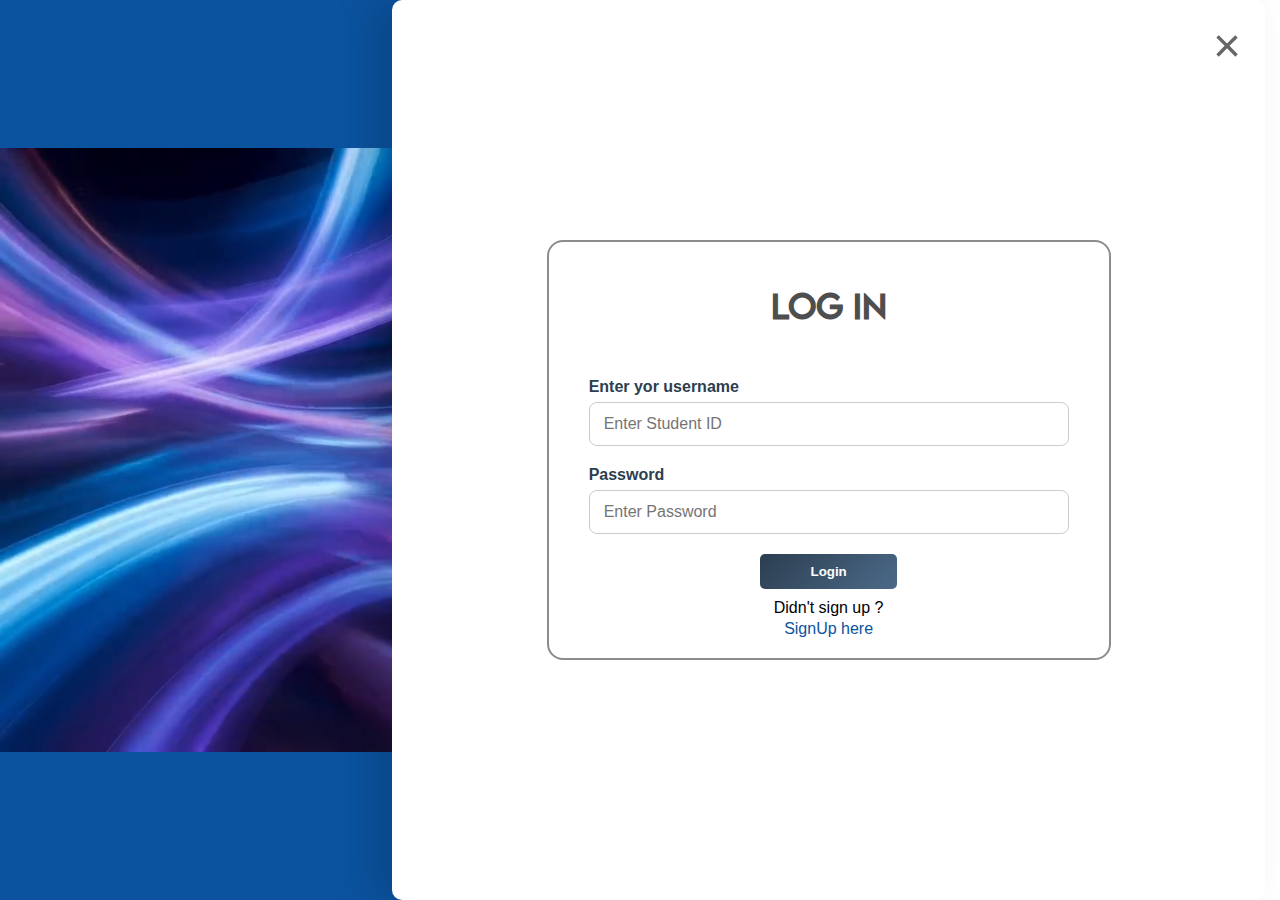
<file: Pages/Dashboard.html>
<!DOCTYPE html>
<html lang="en">
<head>
    <meta charset="UTF-8">
    <meta name="viewport" content="width=device-width, initial-scale=1.0">
    <title>Document</title>
    <style>
        h1{
            font-size: 100px;
            font-family: Arial, Helvetica, sans-serif;
        }
    </style>
</head>
<body>
    <h1 id="welcomeText"></h1>
</body>
<script>
// Get logged-in user
const currentUser = localStorage.getItem("currentUser");

// Protect dashboard
if (!currentUser) {
  window.location.href = "login.html";
}

// Display username
document.getElementById("welcomeText").textContent =
  `Welcome, ${currentUser}!`;
</script>
</html>
</file>
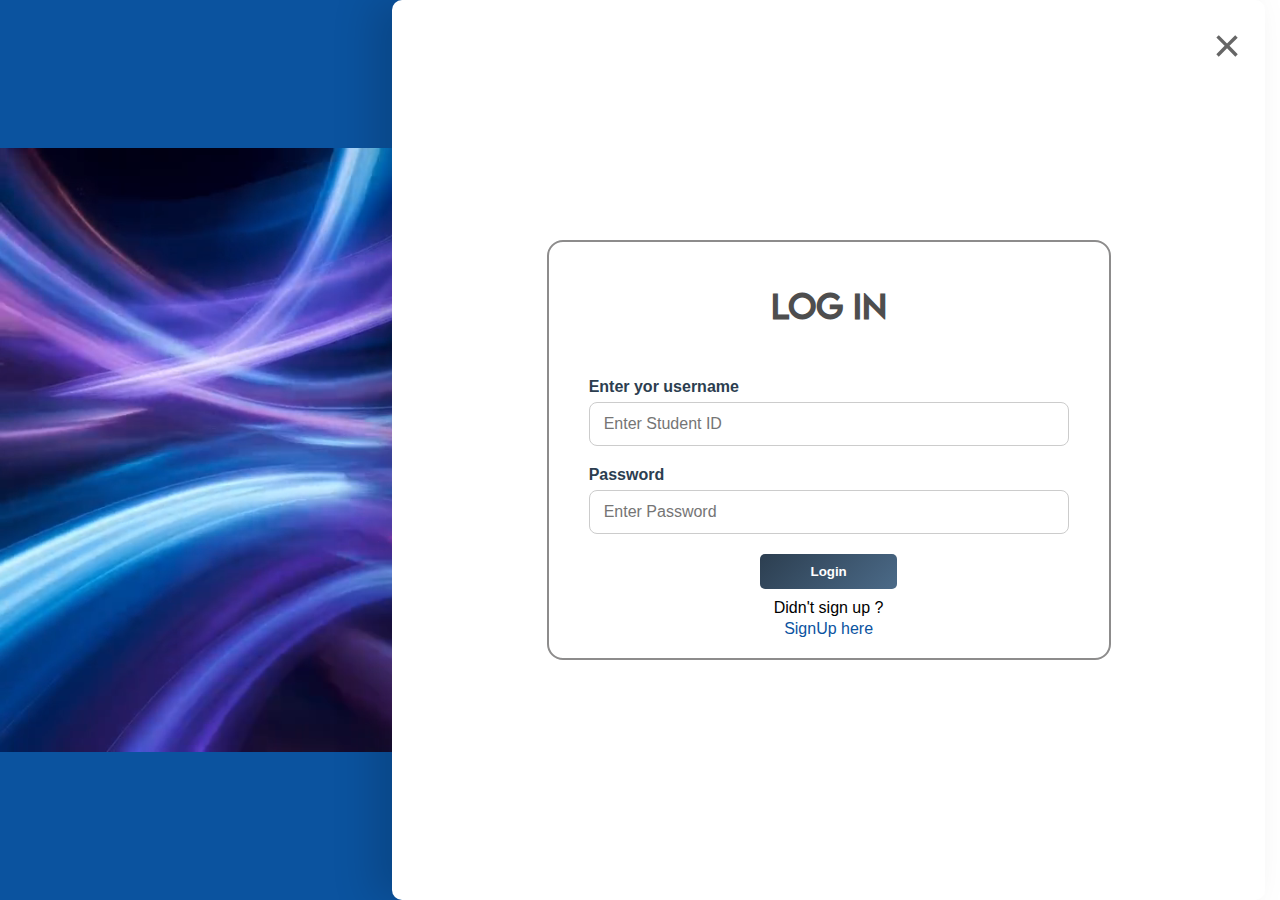
<file: Pages/login.html>
<!doctype html>
<html lang="en">

<head>
    <meta charset="UTF-8" />
    <meta name="viewport" content="width=device-width, initial-scale=1.0" />
    <title>Log In</title>
    <link rel="stylesheet" href="../css/login.css" />
</head>

<body>
    <div id="log-Modal">
        <div class="left-side">
            <video autoplay muted loop playsinline>
                <source src="../Assets/img/ab.mp4" type="video/mp4" />
            </video>
        </div>
        <div class="right-side">
            <div id="Modal-content" class="form">
                <span class="close-btn" id="closebtn">&times;</span>
                <h1>
                    Log In
                </h1>
                <form id="loginForm">
                    <div class="form-group">
                        <label id="userLabel" for="username">Enter yor username</label>
                        <input type="text" id="username" placeholder="Enter Student ID" required>
                    </div>
                    <div class="form-group">
                        <label for="password">Password</label>
                        <input type="password" id="password" placeholder="Enter Password" required>
                    </div>
                    <p id="errorMessage" class="error"></p>
                    <p id="SMessage" class="Success"></p>
                    <button type="submit" class="btn" id="submitBtn">Login</button>
                </form>
                <div id="signup-con">
                    <p>Didn't sign up ?</p>
                    <a href="signup.html"> SignUp here</a>
                </div>
            </div>
        </div>
    </div>
    <script src="../js/loginPage.js"></script>
</body>


</html>
</file>
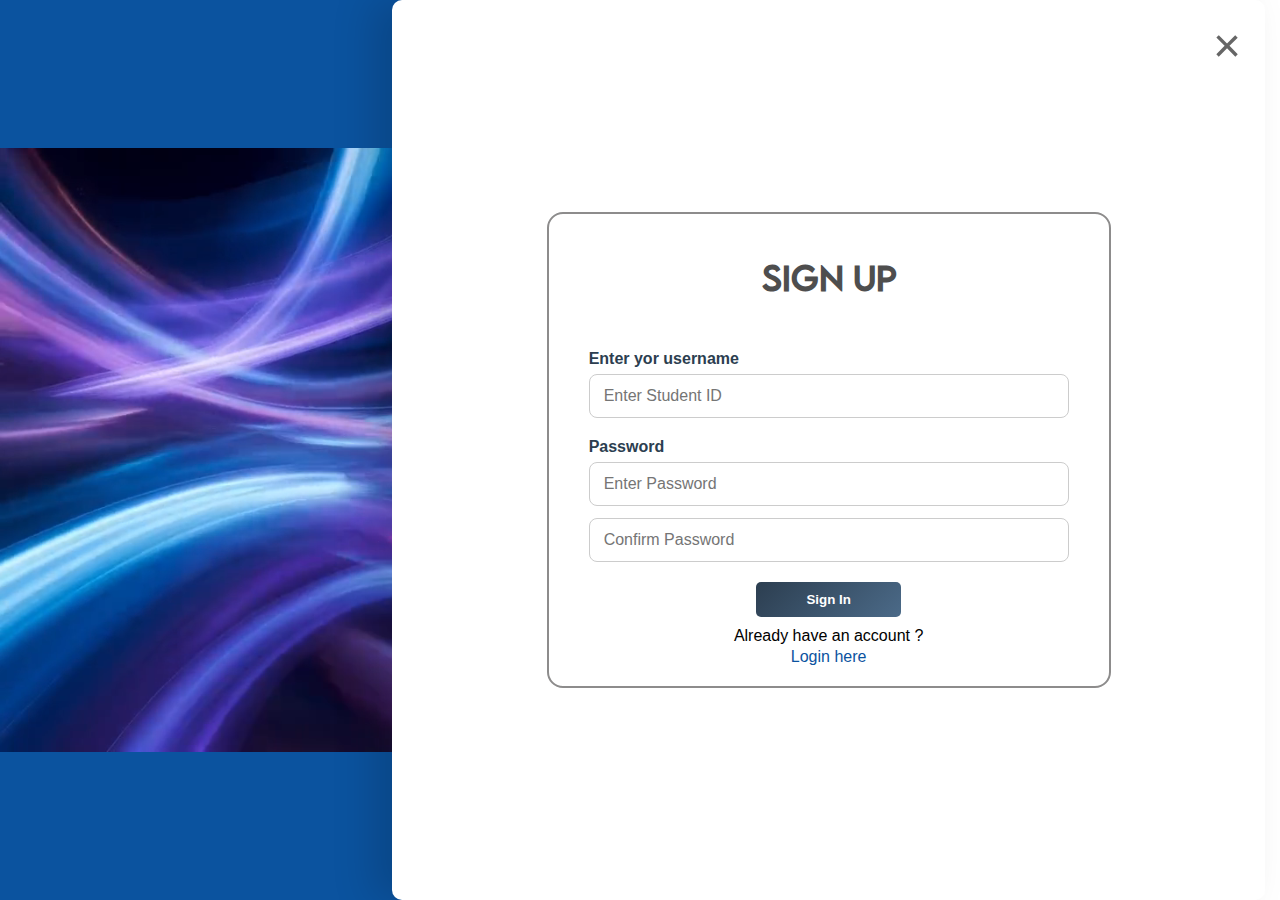
<file: Pages/signup.html>
<!doctype html>
<html lang="en">

<head>
    <meta charset="UTF-8" />
    <meta name="viewport" content="width=device-width, initial-scale=1.0" />
    <title>Log In</title>
    <link rel="stylesheet" href="../css/login.css" />
</head>
<body>
    <div id="log-Modal">
        <div class="left-side">
              <video autoplay muted loop playsinline>
                <source src="../Assets/img/ab.mp4" type="video/mp4" />
            </video>
        </div>
        <div class="right-side">
            <div id="Modal-content" class="form">
                <span class="close-btn" id="closebtn">&times;</span>
                <h1>
                    Sign Up
                </h1>
                <form id="SignupForm">
                    <div class="form-group">
                        <label id="userLabel" for="username">Enter yor username</label>
                        <input type="text" id="username" placeholder="Enter Student ID" required>
                    </div>
                    <div class="form-group">
                        <label for="password">Password</label>
                        <input type="password" id="password" placeholder="Enter Password" required>
                        <input type="password" id="confirmpassword" placeholder="Confirm Password" required>
                    </div>
                    <p id="errorMessage" class="error"></p>
                    
                    <button type="submit" class="btn" id="submitBtn">Sign In</button>
                </form>
                <div id="signup-con">
                    <p>Already have an account ?</p>
                    <a href="login.html"> Login here</a>
                </div>
            </div>
        </div>
    </div>
 <script src="../js/signUpPage.js"></script>
</body>
</html>
</file>
<file: css/login.css>
@font-face {
    font-family: 'BebasNeue';
    src: url('../Assets/font/BebasNeue-Regular.woff') format('woff2');
    font-weight: 400;
    font-style: normal;
}

@font-face {
    font-family: 'LEMONMILK-medium';
    src: url('../Assets/font/LEMONMILK-Medium.otf') format('woff2');
    font-weight: 400;
    font-style: normal;
}

@font-face {
    font-family: 'LEMONMILK-regular';
    src: url('../Assets/font/LEMONMILK-Regular.otf') format('woff2');
    font-weight: 400;
    font-style: normal;
}

body {
    margin: 0;
    height: 100vh;
    display: flex;
    justify-content: center;
    align-items: center;
    font-family: Arial, sans-serif;


}

#log-Modal {
    display: flex;
    width: 100%;
    height: 100%;
}

.left-side {
    width: 35%;
    /* image side */
    display: flex;
    justify-content: center;
    align-items: center;
    height: 100%;
    background-color: #0b539f;
}

.left-side video {
    max-height: 100%;
    width: 100%;

}

.right-side {
    display: flex;
    justify-content: center;
    align-items: center;
    width: 75%;
    border-radius: 10px;
    box-shadow: -20px 0 40px rgba(0, 0, 0, 0.15);
    transform: translateX(-15px);
    background-color: #ffffff;
    position: relative;
}


#Modal-content {
    background: #ffffff;
    padding: 20px;
    /* box-shadow: 0 10px 30px rgba(0, 0, 0, 0.25); */
    border-radius: 16px;
    width: 520px;
    max-width: 95%;
    border: 2px solid rgb(141, 140, 140);
}

.form h1 {
    text-align: center;
    font-family: 'LEMONMILK-regular', serif;
    color: rgb(78, 78, 78);
    margin-bottom: 50px;

}

.close-btn {
    position: absolute;
    right: 24px;
    top: 18px;
    font-size: 3.0rem;
    cursor: pointer;
    color: #666;
}

.form-group input {
    width: 90%;
    padding: 12px 14px;
    border-radius: 8px;
    border: 1px solid #ccc;
    outline: none;
    font-size: 1rem;


}

.form-group {
    margin-bottom: 20px;
    padding-left: 20px;
}

#confirmpassword {
    margin-top: 12px;

}

.form-group label {
    display: block;
    margin-bottom: 6px;
    font-weight: 600;
    color: #2c3e50;
    /* margin-left: 10px; */

}

#errorMessage {
    text-align: center;
    color: red;
}
.Success{
    text-align: center;
    color: rgb(0, 255, 102);
}

#submitBtn {
    display: flex;
    /* background-color: #2c3e50; */
    padding: 10px 50px;
    font-family: Arial, Helvetica;
    font-weight: 600;
    color: #ffffff;
    border-radius: 5px;
    border: none;
    margin: 0 auto;
    cursor: pointer;
    transition: all 0.3s ease;
    background: linear-gradient(135deg, #2c3e50, #4b6a88);
}
#submitBtn:hover{
    background: linear-gradient(135deg, #ff9800, #ff5722);
 transform: translateY(-1px);
  box-shadow: 0 6px 16px rgba(0, 0, 0, 0.2);
}



#signup-con {
    text-align: center;
    margin: 0 auto;
}

#signup-con p {
    margin: 10px 0 3px;
}

#signup-con a {
    text-decoration: none;
    color: #0b539f;
    font-weight: 500;
}
</file>
